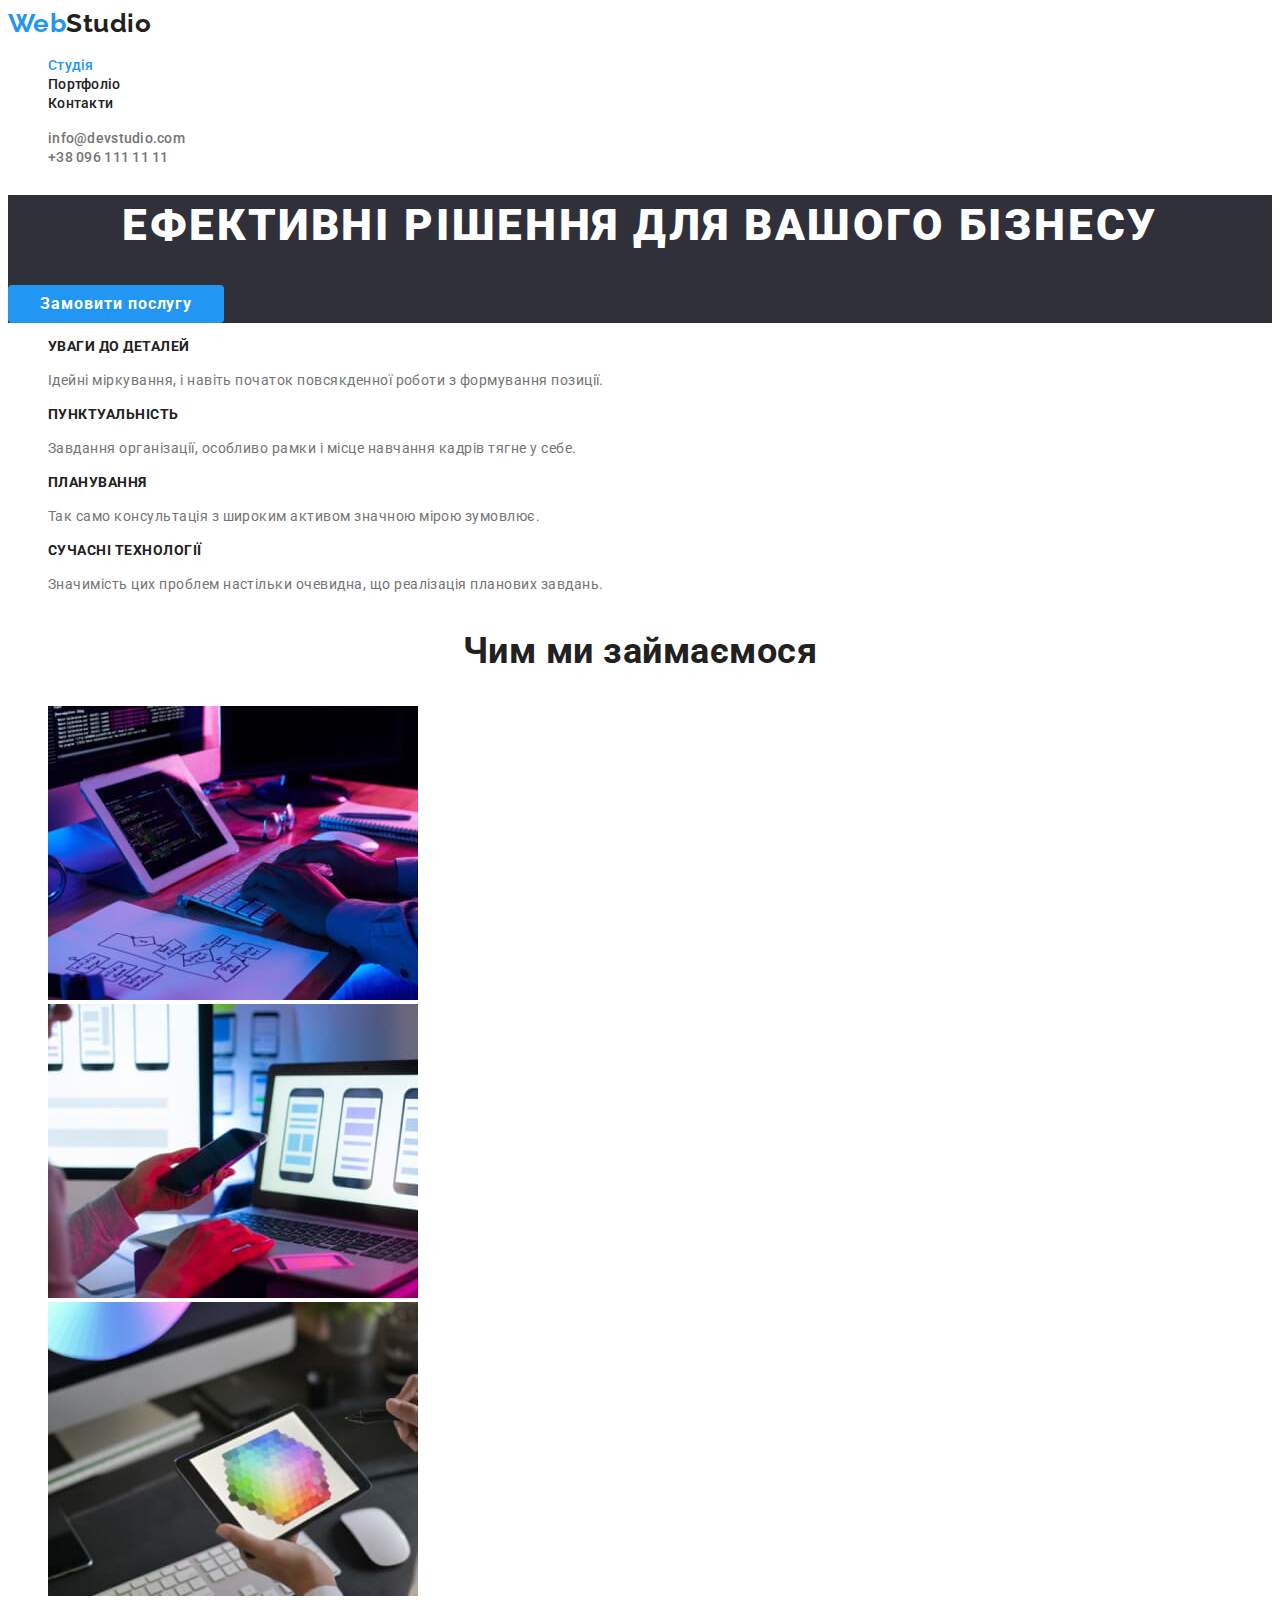
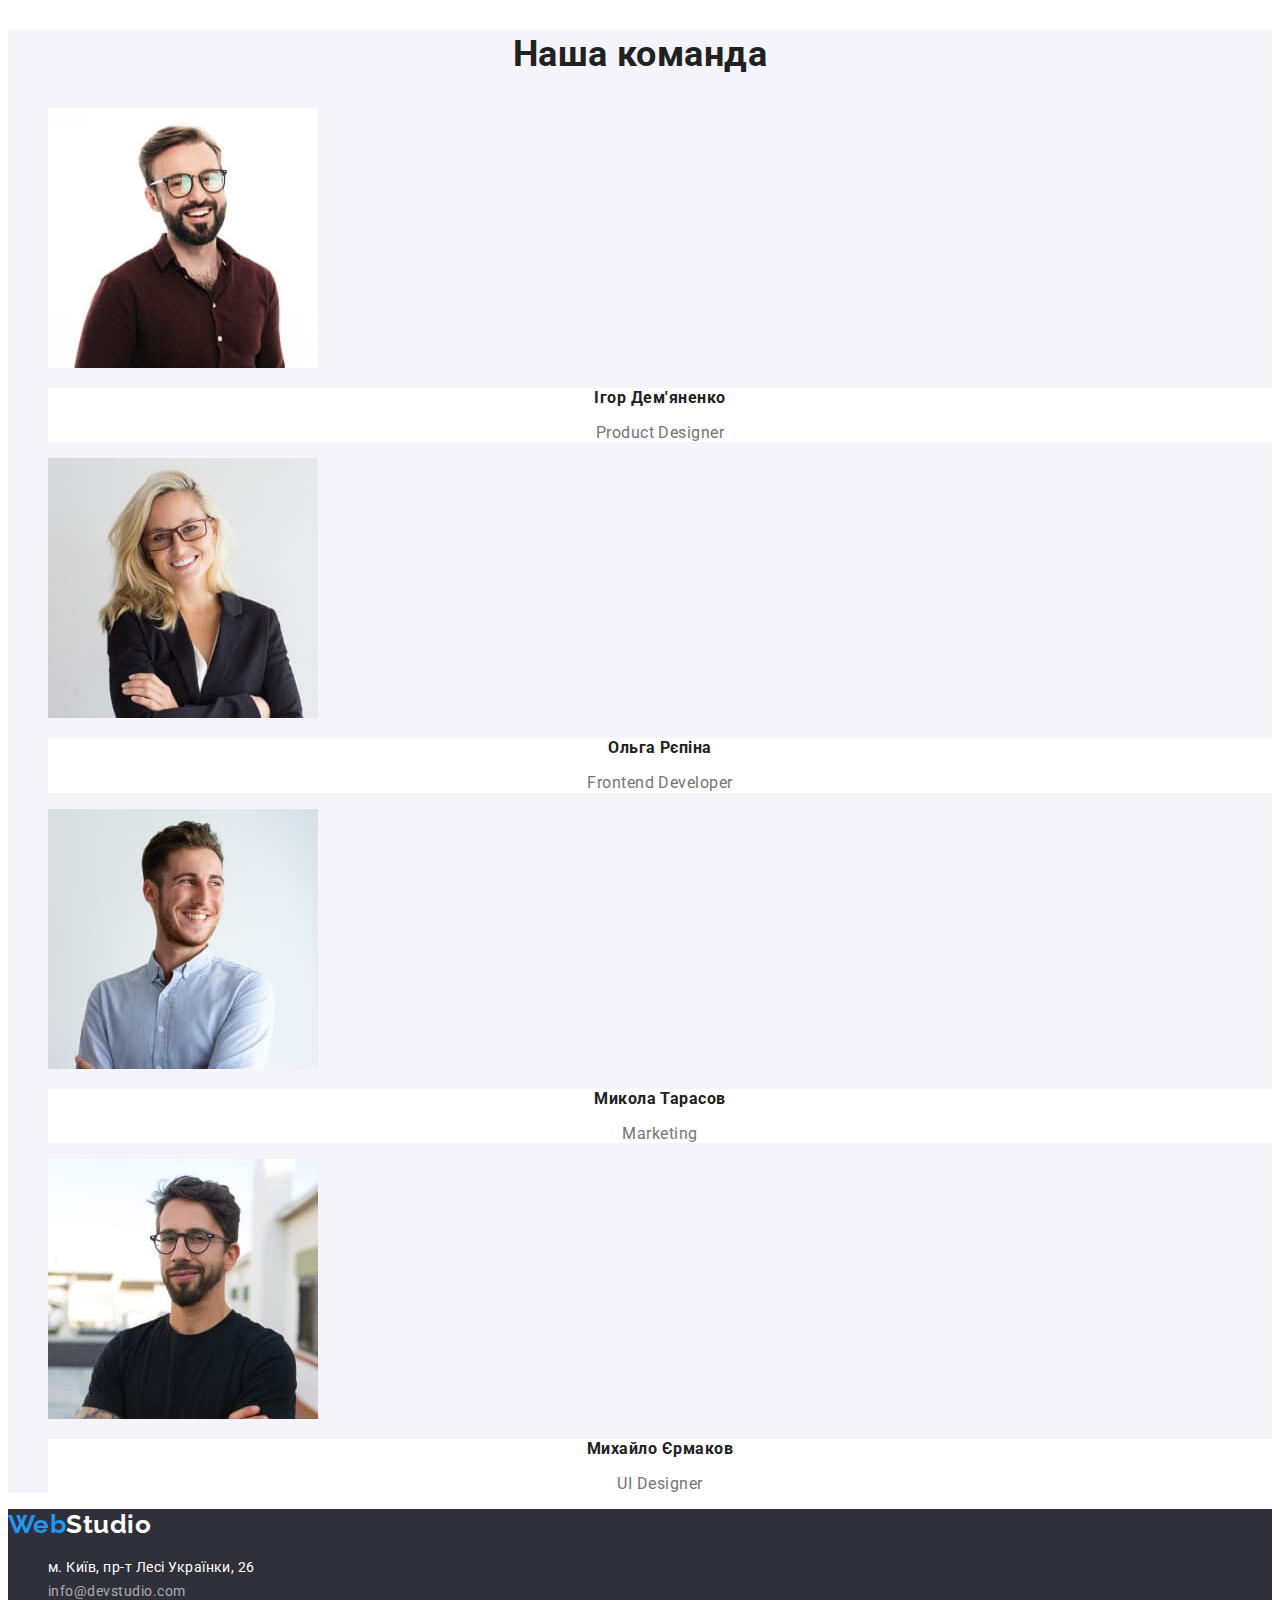
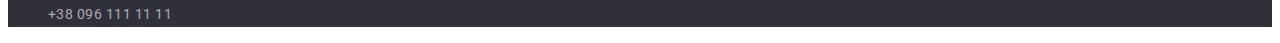
<file: index.html>
<!DOCTYPE html>
<html lang="uk">
  <head>
    <meta charset="UTF-8" />
    <meta http-equiv="X-UA-Compatible" content="IE=edge" />
    <meta name="viewport" content="width=device-width, initial-scale=1.0" />
    <title>Домашнє завдання 2</title>
    <link
      href="https://fonts.googleapis.com/css2?family=Raleway:wght@700&family=Roboto:wght@400;500;700;900&display=swap"
      rel="stylesheet"
    />
    <link rel="stylesheet" href="./css/styles.css" />
  </head>
  <body>
    <header class="header">
      <nav>
        <a class="logo" href="./index.html">
          Web<span class="logo-second-word">Studio</span>
        </a>
        <ul>
          <li>
              <a 
                class="header-link current"
                href="./index.html" 
                class="current"
              >Студія</a>
          </li>
          <li>
            <a 
              class="header-link"
              href="./portfolio.html"
            >Портфоліо</a>
          </li>
          <li>
            <a 
              class="header-link"
              href="#"
              >Контакти</a>
            </li>
        </ul>
      </nav>
      <ul class="header-contacts">
        <li>
          <a 
            href="mailto:info@devstudio.com"
            class="header-link"
            >info@devstudio.com</a>
        </li>
        <li>
          <a 
            class="header-link"
            href="tel:+380961111111"
            >+38 096 111 11 11</a>
          </li>
      </ul>
    </header>
    <main>
      <section class="banner">
        <h1 class="banner-title">Ефективні рішення для вашого бізнесу</h1>
        <button class="btn" type="button">Замовити послугу</button>
      </section>
      <section>
        <!-- Заголовок прхований -->
        <h2 class="visually-hidden">Переваги</h2>
        <ul>
          <li>
            <h3 class="advantage-title">Уваги до деталей</h3>
            <p class="advantage-text">
              Ідейні міркування, і навіть початок повсякденної роботи з 
              формування позиції.
            </p>
          </li>
          <li>
            <h3 class="advantage-title">Пунктуальність</h3>
            <p class="advantage-text">
              Завдання організації, особливо рамки і місце навчання кадрів тягне 
              у себе.
            </p>
          </li>
          <li>
            <h3 class="advantage-title">Планування</h3>
            <p class="advantage-text">
              Так само консультація з широким активом значною мірою зумовлює.
            </p>
          </li>
          <li>
            <h3 class="advantage-title">Сучасні технології</h3>
            <p class="advantage-text">
              Значимість цих проблем настільки очевидна, що реалізація планових 
              завдань.
            </p>
          </li>
        </ul>
      </section>
      <section class="what-we-do">
        <h2 class="title">Чим ми займаємося</h2>
        <ul>
          <li>
            <img
              src="./images/image1.jpg"
              alt="Планшет на клавіатура"
              width="370"
            />
          </li>
          <li>
            <img 
              src="./images/image2.jpg" 
              alt="Ноутбук та телефон" 
              width="370" 
            />
          </li>
          <li>
            <img
              src="./images/image3.jpg"
              alt="Графічний планшет"
              width="370"
            />
          </li>
        </ul>
      </section>
      <section class="team">
        <h2 class="title">Наша команда</h2>
        <ul>
          <li class="team-member">
            <img
              src="./images/team-member1.jpg"
              alt="Фото Ігора Дем'яненка"
              width="270"
            />
            <div class="team-member__description">
              <h3 class="team-member__title">Ігор Дем'яненко</h3>
              <p class="team-member__text">Product Designer</p>
            </div>
          </li>
          <li class="team-member">
            <img 
              src="./images/team-member2.jpg"
              alt="Фото Ольги Рєпіної" 
              width="270" 
            />
            <div class="team-member__description">
              <h3 class="team-member__title">Ольга Рєпіна</h3>
              <p class="team-member__text">Frontend Developer</p>
            </div>
          </li>
          <li class="team-member">
            <img
             src="./images/team-member3.jpg"
              alt="Фото Миколи Тарасова"
              width="270"
            />
            <div class="team-member__description">
              <h3 class="team-member__title">Микола Тарасов</h3>
              <p class="team-member__text">Marketing</p>
            </div>
          </li>
          <li class="team-member">
            <img
              src="./images/team-member4.jpg"
              alt="Фото Михайла Єрмакова"
              width="270"
            />
            <div class="team-member__description">
              <h3 class="team-member__title">Михайло Єрмаков</h3>
              <p class="team-member__text">UI Designer</p>
            </div>
          </li>
        </ul>
      </section>
    </main>
    <footer class="footer">
      <a class="logo" href="./index.html">
        Web<span class="logo-second-word">Studio</span>
      </a>
      <address class="address">
        <ul>
          <li>
            <a
              class="address-link location"
              href="https://goo.gl/maps/NCsW3eBSBvnezCYj6"
              target="_blank"
              rel="noopener noreferrer nofollow"
            >м. Київ, пр-т Лесі Українки, 26</a>
          </li>
          <li>
            <a 
              class="address-link" 
              href="mailto:info@devstudio.com"
              >info@devstudio.com</a>
          </li>
          <li>
            <a 
              class="address-link"
              href="tel:+380961111111"
              >+38 096 111 11 11</a>
          </li>
        </ul>
      </address>
    </footer>
  </body>
</html>
</file>
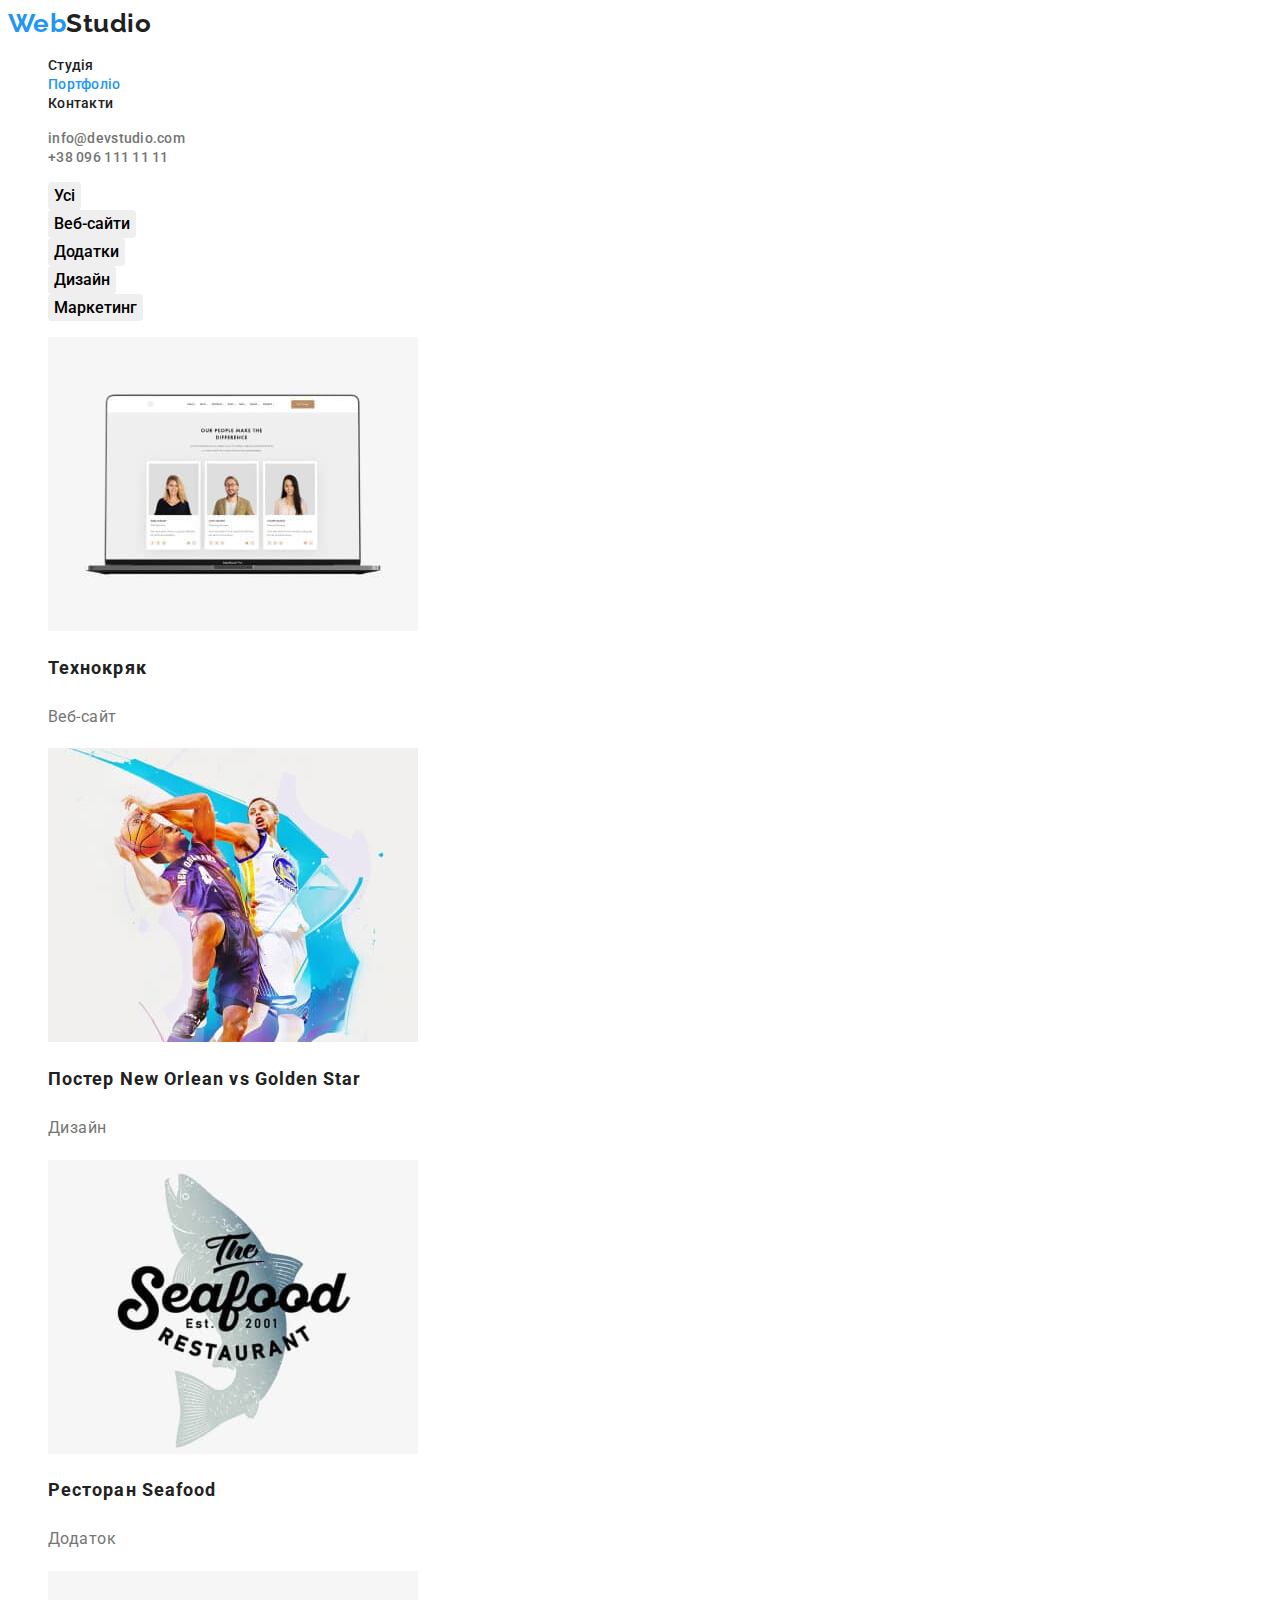
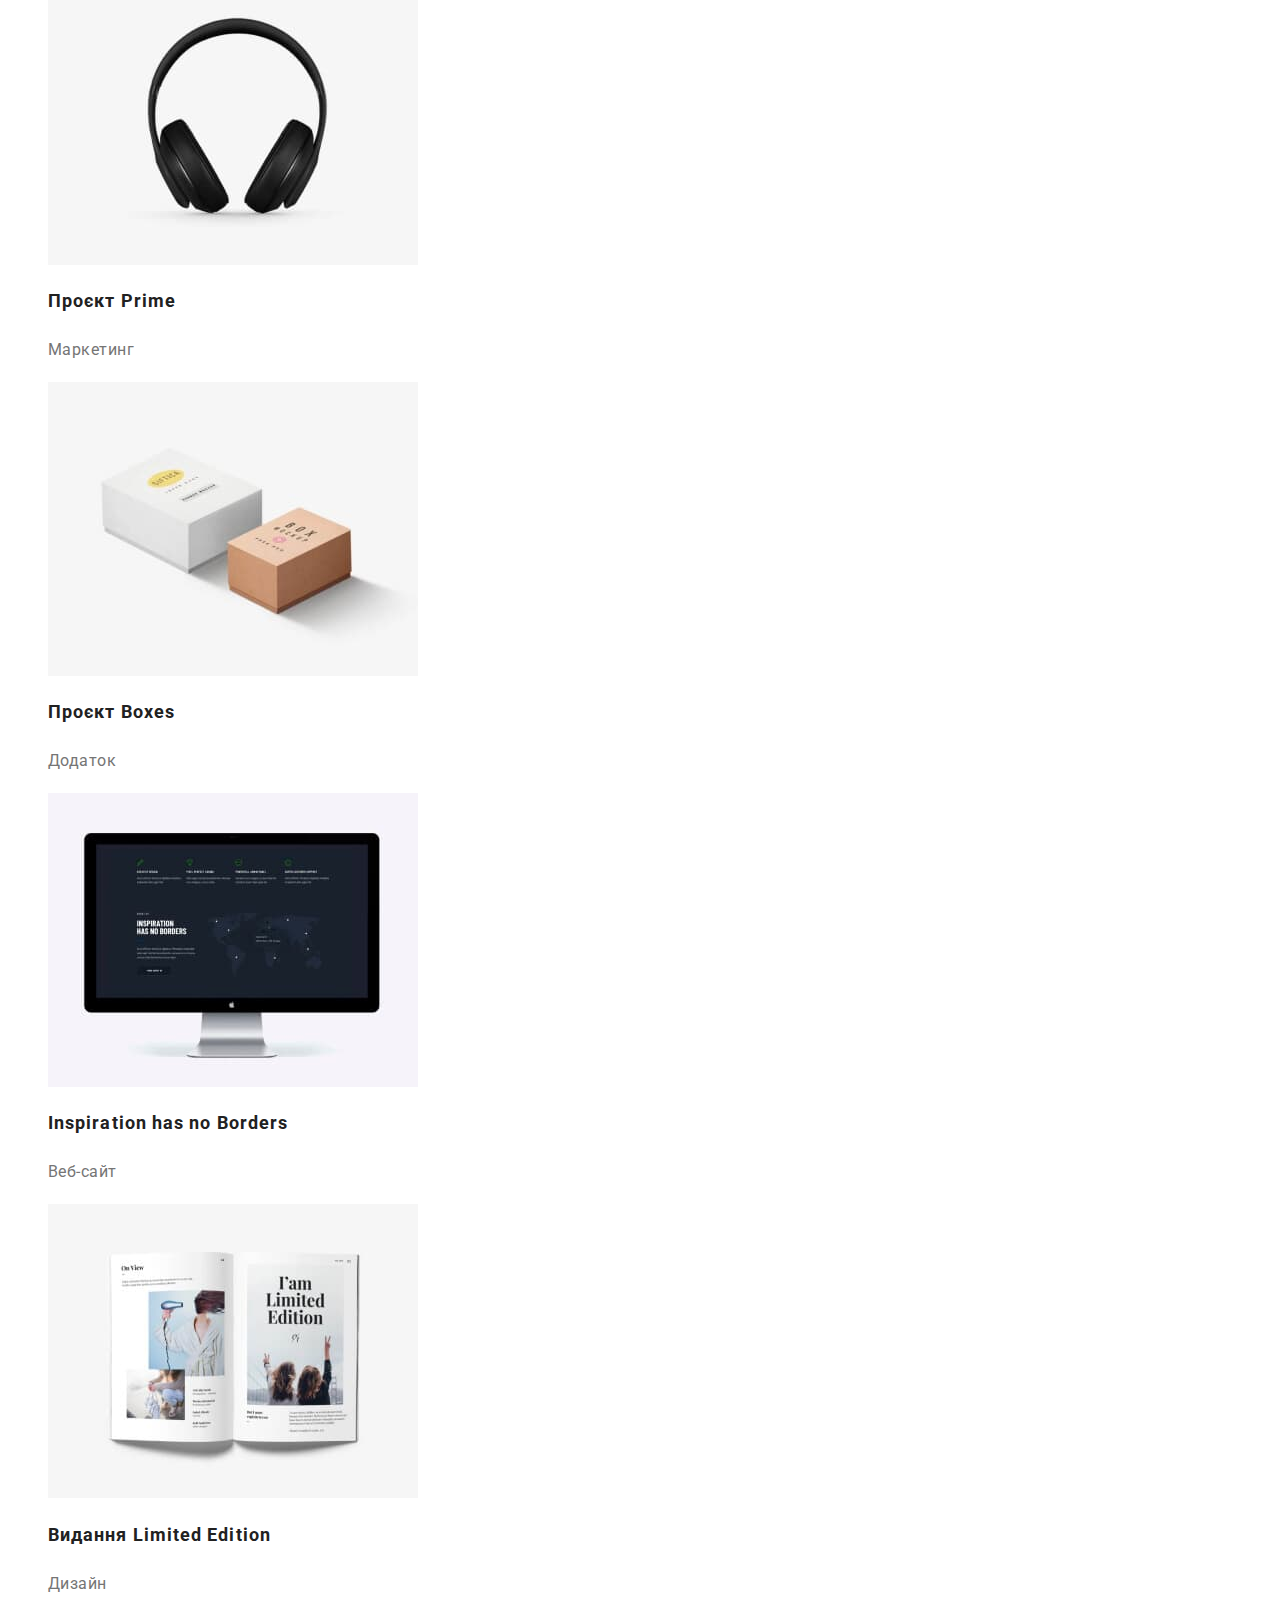
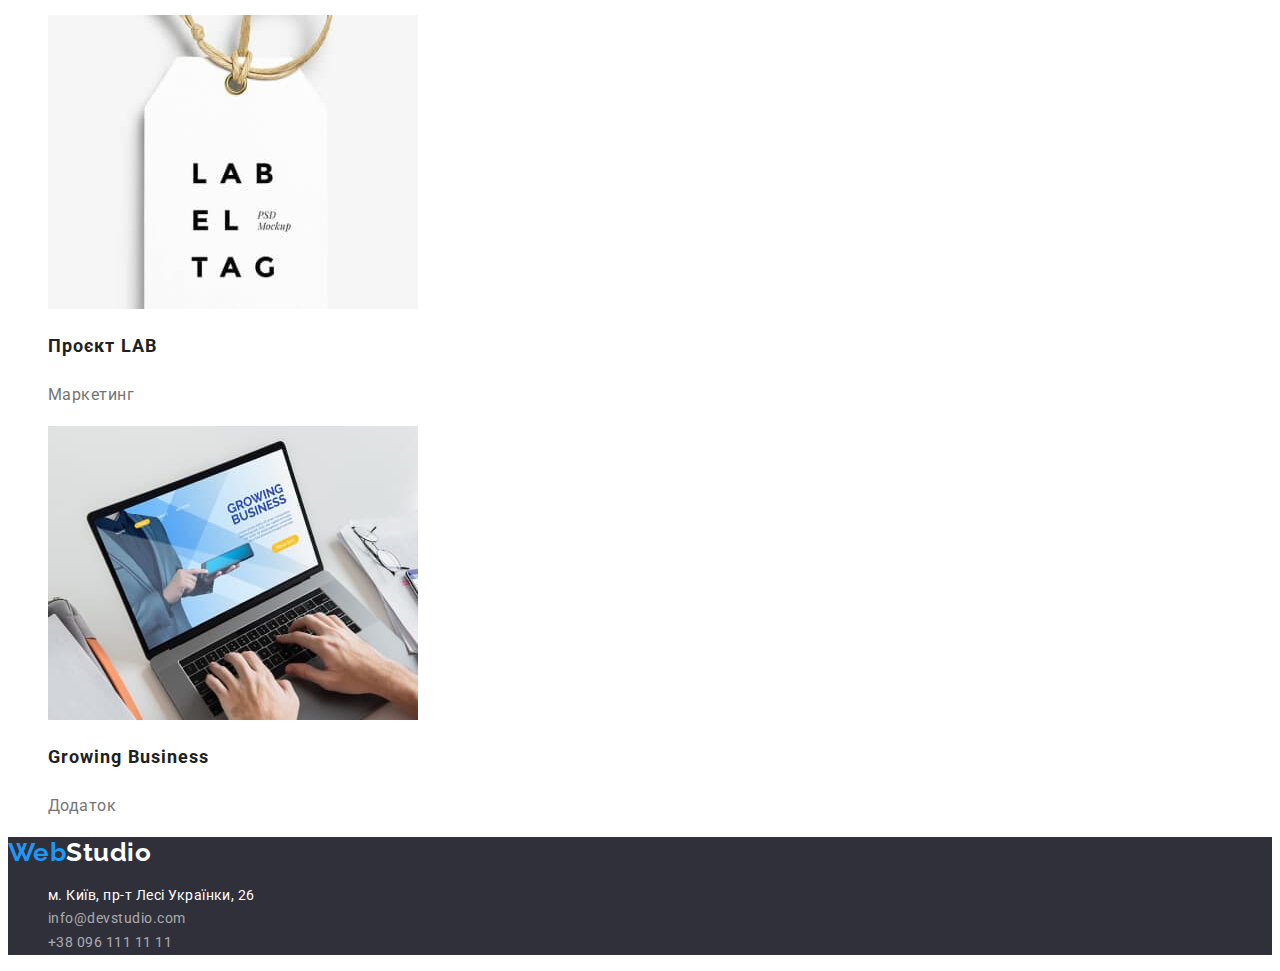
<file: portfolio.html>
<!DOCTYPE html>
<html lang="uk">
  <head>
    <meta charset="UTF-8" />
    <meta http-equiv="X-UA-Compatible" content="IE=edge" />
    <meta name="viewport" content="width=device-width, initial-scale=1.0" />
    <title>Портфоліо</title>
    <link
      href="https://fonts.googleapis.com/css2?family=Raleway:wght@700&family=Roboto:wght@400;500;700;900&display=swap"
      rel="stylesheet"
    />
    <link rel="stylesheet" href="./css/styles.css" />
  </head>
  <body>
    <header class="header">
      <nav>
        <a class="logo" href="./index.html">
          Web<span class="logo-second-word">Studio</span>
        </a>
        <ul>
          <li>
              <a 
                class="header-link"
                href="./index.html" 
                class="current"
              >Студія</a>
          </li>
          <li>
            <a 
              class="header-link current"
              href="./portfolio.html"
            >Портфоліо</a>
          </li>
          <li>
            <a 
              class="header-link"
              href="#"
              >Контакти</a>
            </li>
        </ul>
      </nav>
      <ul class="header-contacts">
        <li>
          <a 
            href="mailto:info@devstudio.com"
            class="header-link"
            >info@devstudio.com</a>
        </li>
        <li>
          <a 
            class="header-link"
            href="tel:+380961111111"
            >+38 096 111 11 11</a>
          </li>
      </ul>
    </header>
    <main>
      <section class="portfolio">
        <!-- Заголовоки приховані -->
        <h1 class="visually-hidden">Портфоліо</h1>
        <ul class="filter">
          <li><button class="filter__item" type="button">Усі</button></li>
          <li><button class="filter__item" type="button">Веб-сайти</button></li>
          <li><button class="filter__item" type="button">Додатки</button></li>
          <li><button class="filter__item" type="button">Дизайн</button></li>
          <li><button class="filter__item" type="button">Маркетинг</button></li>
        </ul>
        <ul class="projects">
          <li class="project">
            <a href="#" target="_blank">
              <img 
                src="./images/project1.jpg"
                alt="Ноутбук"
                width="370"
              >
              <h2 class="project__title">Технокряк</h2>
              <p class="project__text">Веб-сайт</p>
            </a>
          </li>
          <li class="projects__item">
            <a href="#" target="_blank" rel="nofollow noopener noreferrer">
              <img 
                src="./images/project2.jpg"
                alt="Гра в бастекбол"
                width="370"
              >
              <h2 class="project__title">Постер New Orlean vs Golden Star</h2>
              <p class="project__text">Дизайн</p>
            </a>
          </li>
          <li class="projects__item">
            <a href="#" target="_blank" rel="nofollow noopener noreferrer">
              <img 
                src="./images/project3.jpg"
                alt="Риба"
                width="370"
              >
              <h2 class="project__title">Ресторан Seafood</h2>
              <p class="project__text">Додаток</p>
            </a>
          </li>
          <li class="projects__item">
            <a href="#" target="_blank" rel="nofollow noopener noreferrer">
              <img 
                src="./images/project4.jpg"
                alt="Новушники"
                width="370"
              >
              <h2 class="project__title">Проєкт Prime</h2>
              <p class="project__text">Маркетинг</p>
            </a>
          </li>
          <li class="projects__item">
            <a href="#" target="_blank" rel="nofollow noopener noreferrer">
              <img 
                src="./images/project5.jpg"
                alt="Коробки"
                width="370"
              >
              <h2 class="project__title">Проєкт Boxes</h2>
              <p class="project__text">Додаток</p>
            </a>
          </li>
          <li class="projects__item">
            <a href="#" target="_blank" rel="nofollow noopener noreferrer">
              <img 
                src="./images/project6.jpg"
                alt="Монітор"
                width="370"
              >
              <h2 class="project__title">Inspiration has no Borders</h2>
              <p class="project__text">Веб-сайт</p>
            </a>
          </li>
          <li class="projects__item">
            <a href="#" target="_blank" rel="nofollow noopener noreferrer">
              <img 
                src="./images/project7.jpg"
                alt="Книга"
                width="370"
              >
              <h2 class="project__title">Видання Limited Edition</h2>
              <p class="project__text">Дизайн</p>
            </a>
          </li>
          <li class="projects__item">
            <a href="#" target="_blank" rel="nofollow noopener noreferrer">
              <img 
                src="./images/project8.jpg"
                alt="Мокап"
                width="370"
              >
              <h2 class="project__title">Проєкт LAB</h2>
              <p class="project__text">Маркетинг</p>
            </a>
          </li>
          <li class="projects__item">
            <a href="#" target="_blank" rel="nofollow noopener noreferrer">
              <img 
                src="./images/project9.jpg"
                alt="Розробка сайту"
                width="370"
              >
              <h2 class="project__title">Growing Business</h2>
              <p class="project__text">Додаток</p>
            </a>
          </li>
        </ul>
      </section>
    </main>
    <footer class="footer">
      <a class="logo" href="./index.html">
        Web<span class="logo-second-word">Studio</span>
      </a>
      <address class="address">
        <ul>
          <li>
            <a
              class="address-link location"
              href="https://goo.gl/maps/NCsW3eBSBvnezCYj6"
              target="_blank"
              rel="noopener noreferrer nofollow"
            >м. Київ, пр-т Лесі Українки, 26</a>
          </li>
          <li>
            <a 
              class="address-link" 
              href="mailto:info@devstudio.com"
              >info@devstudio.com</a>
          </li>
          <li>
            <a 
              class="address-link"
              href="tel:+380961111111"
              >+38 096 111 11 11</a>
          </li>
        </ul>
      </address>
    </footer>
  </body>
</html>
</file>
<file: css/styles.css>
:root {
  --main-text-color: #212121;
  --second-text-color: #757575;
  --third-text-color: #fff;
  --accent-color: #2196f3;
  --btn-hover-color: #188ce8;
  --main-bg: #fff;
  --second-bg: #2F303A;
  --third-bg: #F5F4FA;
}

body {
  font-family: "Roboto", sans-serif;
  color: var(--main-text-color);
  letter-spacing: 0.03em;
  background: var(--main-bg);
}

ul {
  list-style: none;
}

a {
  text-decoration: none;
  color: inherit;
}

button {
  cursor: pointer;
  font-family: inherit;
}

.logo {
  font-family: "Raleway", sans-serif;
  font-weight: 700;
  font-size: 26px;
  line-height: 1.19;
  color: var(--accent-color);
}

.btn {
  padding: 10px 32px;
  font-weight: 700;
  font-size: 16px;
  line-height: 1.16;
  letter-spacing: 0.06em;
  color: var(--third-text-color);
  background: var(--accent-color);
  border-radius: 4px;
  border: none;
  outline: none;
}

.btn:hover,
.btn:focus {
  background: var(--btn-hover-color);
}

.visually-hidden { 
  position: absolute; 
  white-space: nowrap; 
  width: 1px; 
  height: 1px; 
  overflow: hidden; 
  border: 0; 
  padding: 0; 
  clip: rect(0 0 0 0); 
  clip-path: inset(50%); 
  margin: -1px; 
}

.title {
  text-align: center;
  font-weight: 700;
  font-size: 36px;
  line-height: 1.36;
}

/* header */
.header .logo-second-word {
  color: var(--main-text-color);
}

.header-link {
  font-weight: 500;
  font-size: 14px;
  line-height: 1.14;
  letter-spacing: 0.02em;
}

.current {
  color: var(--accent-color);
}

.header-contacts .header-link {
  color: var(--second-text-color);
}

.header-link:hover,
.header-link:focus {
  color: var(--accent-color);
}

/* banner */
.banner {
  background: var(--second-bg);
}

.banner-title {
  color: var(--third-text-color);
  text-transform: uppercase;
  text-align: center;
  font-weight: 900;
  font-size: 44px;
  line-height: 60px;
  letter-spacing: 0.06em;
}

/* advantages */
.advantage-title {
  text-transform: uppercase;
  font-size: 14px;
  line-height: 1.14;
}

.advantage-text {
  color: var(--second-text-color);
  font-size: 14px;
  line-height: 1.71;
}

/* team */
.team {
  background: var(--third-bg);
}

.team-member__description {
  background: var(--main-bg);
}

.team-member__title, 
.team-member__text {
  text-align: center;
  font-size: 16px;
  line-height: 1.19;
}

.team-member__text {
  color: var(--second-text-color);
}

/* portfolio */
.filter__item {
  font-weight: 500;
  font-size: 16px;
  line-height: 1.62;
  border-radius: 4px;
  border: none;
  outline: none;
}

.filter__item:hover,
.filter__item:focus {
  background: var(--accent-color);
  color: var(--third-text-color);
}

/* projects */
.project__title {
  font-weight: 700;
  font-size: 18px;
  line-height: 2;
  letter-spacing: 0.06em;
}

.project__text {
  font-size: 16px;
  line-height: 1.88;
  color: var(--second-text-color);
}

/* footer */
.footer {
  background: var(--second-bg);
}

.footer .logo-second-word {
  color: var(--third-text-color);
}

.address {
  font-style: normal;
}

.address-link {
  font-size: 14px;
  line-height: 1.71;
  color: rgba(255, 255, 255, 0.6);
}

.address-link:hover,
.address-link:focus {
  color: var(--accent-color);
}

.location {
  color: var(--third-text-color);
}
</file>
